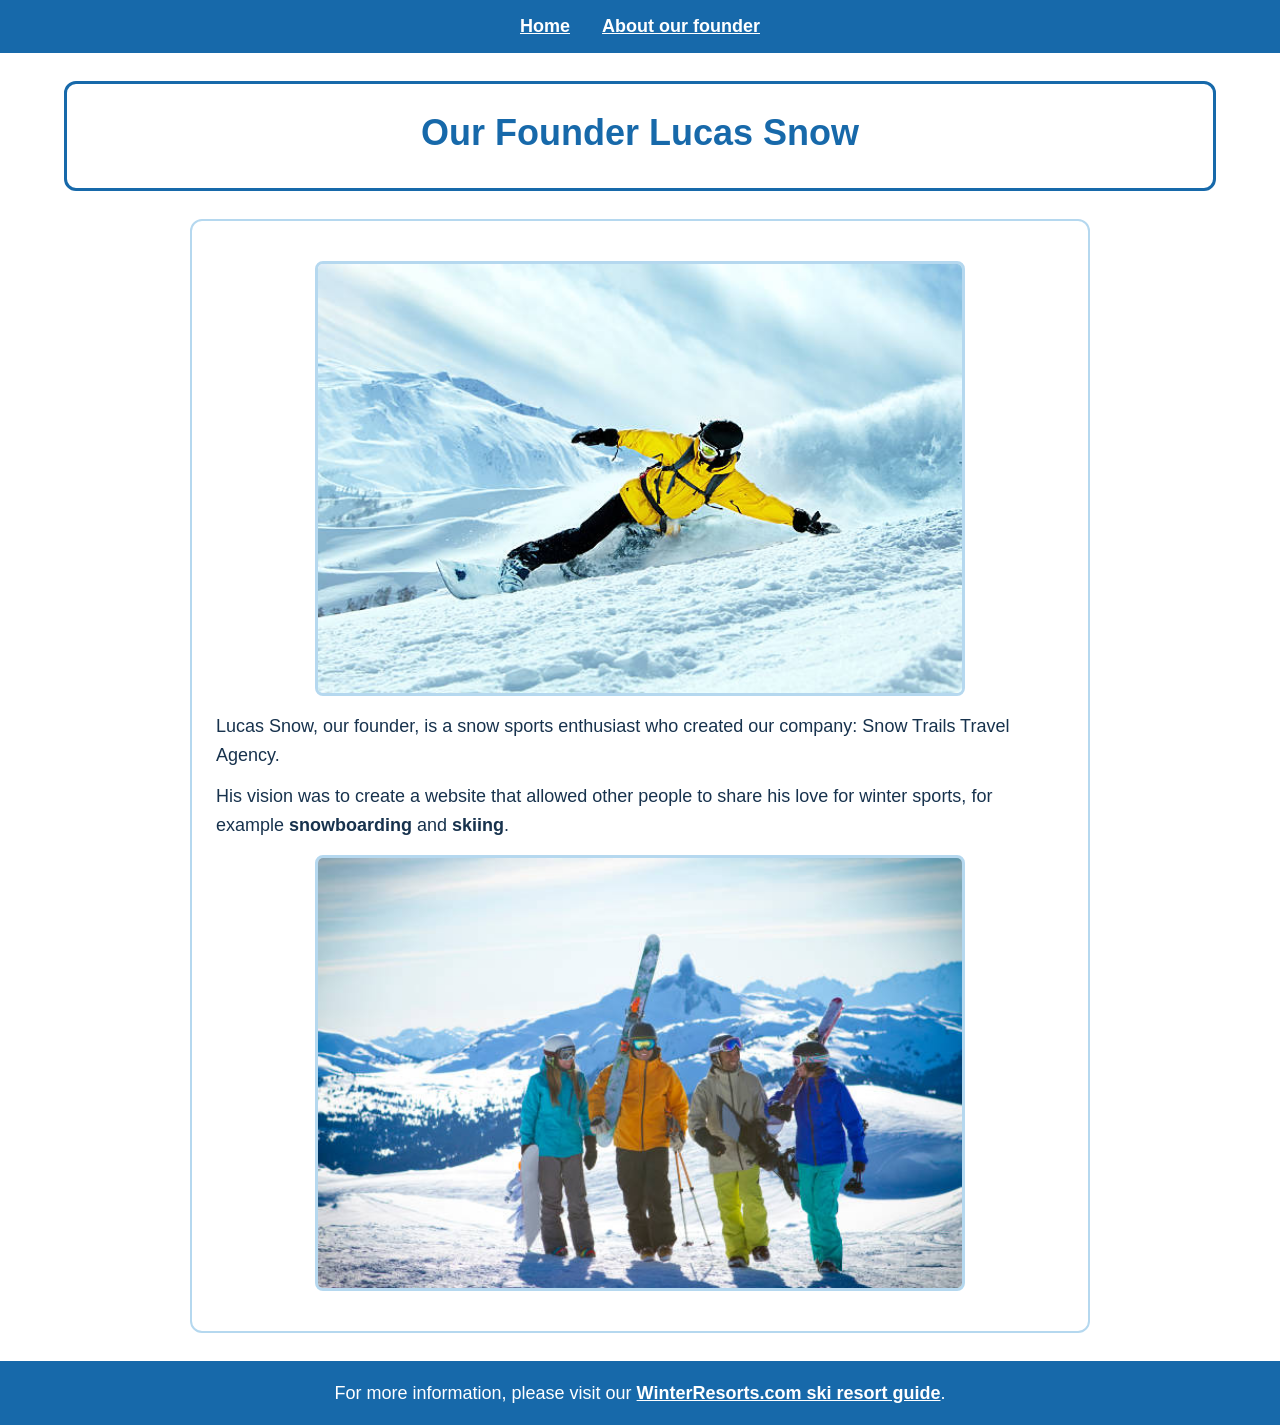
<file: index.html>
<!DOCTYPE html>
<html lang="en">
<head>
    <meta charset="UTF-8">
    <meta name="viewport" content="width=device-width, initial-scale=1.0">
    <title>About Our Founder | Snow Trails</title>
    <link rel="stylesheet" href="style.css">
</head>

<body class="about-page">
    <nav class="site-nav" aria-label="Main Navigation">
        <ul>
            <li><a href="WebDev_LucasSnow.html">Home</a></li>
            <li><a href="about.html">About our founder</a></li>
        </ul>
    </nav>

    <header id="welcome">
        <h1>Our Founder Lucas Snow</h1>
    </header>

    <main>
        <article class="content-card">
            <!-- PERFORMANCE: Explicit width/height prevents layout shift; fetchpriority="high" loads top image fast -->
            <img src="lucassnow.jpg" alt="Lucas Snow skiing down a sunny mountain slope overlooking a snowy valley and lake" width="800" height="533" fetchpriority="high">

            <p>Lucas Snow, our founder, is a snow sports enthusiast who created our company: Snow Trails Travel Agency.</p>

            <p>
                His vision was to create a website that allowed other people to share his love
                for winter sports, for example <strong>snowboarding</strong> and <strong>skiing</strong>.
            </p>

            <!-- PERFORMANCE: loading="lazy" defers offscreen image until user scrolls down -->
            <img src="tours.jpg" alt="Four winter sports enthusiasts walking together in the snow carrying skis and snowboards" width="800" height="533" loading="lazy">
        </article>
    </main>

    <footer>
        <p>For more information, please visit our
            <a href="https://WinterResorts.com">WinterResorts.com ski resort guide</a>.
        </p>
    </footer>
</body>
</html>
</file>
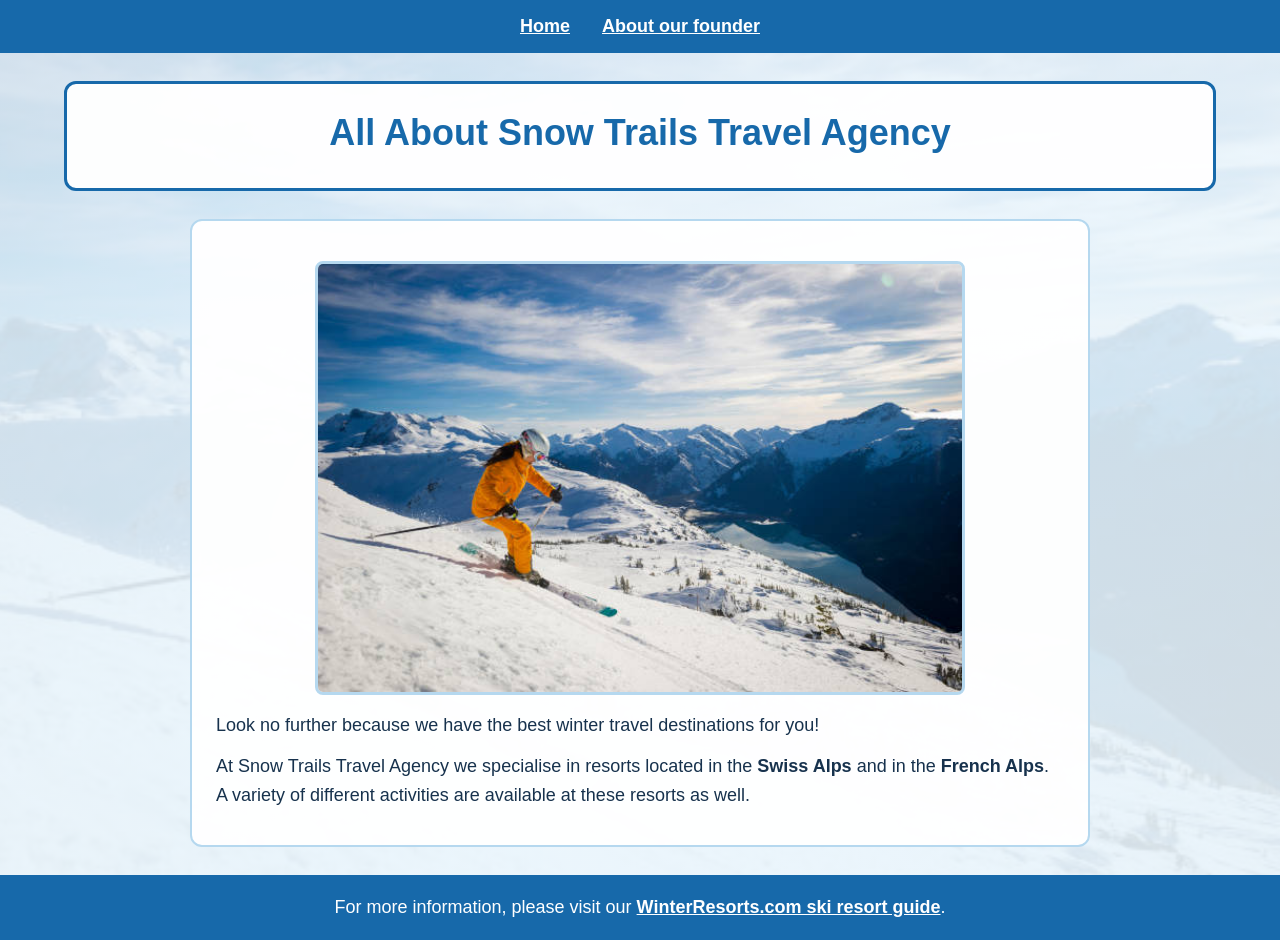
<file: about.html>
<!DOCTYPE html>
<html lang="en">
<head>
    <meta charset="UTF-8">
    <meta name="viewport" content="width=device-width, initial-scale=1.0">
    <title>Snow Trails Travel Agency</title>
    <link rel="stylesheet" href="style.css">
</head>

<body class="home-page">
    <nav class="site-nav" aria-label="Main Navigation">
        <ul>
            <li><a href="WebDev_LucasSnow.html">Home</a></li>
            <li><a href="about.html">About our founder</a></li>
        </ul>
    </nav>

    <header id="welcome">
        <h1>All About Snow Trails Travel Agency</h1>
    </header>

    <main>
        <article class="content-card">
            <!-- PERFORMANCE: Explicit width/height prevents layout shift; fetchpriority="high" speeds up LCP -->
            <img src="resort.jpg" alt="A snowy mountain resort with ski slopes under a bright winter sky" width="800" height="533" fetchpriority="high">

            <p>Look no further because we have the best winter travel destinations for you!</p>

            <p>
                At Snow Trails Travel Agency we specialise in resorts located in the
                <strong>Swiss Alps</strong> and in the <strong>French Alps</strong>.
                A variety of different activities are available at these resorts as well.
            </p>
        </article>
    </main>

    <footer>
        <p>For more information, please visit our
            <a href="https://WinterResorts.com">WinterResorts.com ski resort guide</a>.
        </p>
    </footer>
</body>
</html>
</file>
<file: style.css>
/* Applies predictable sizing to every element (CSS box model). */
* {
    box-sizing: border-box;
}

body {
    margin: 0;
    color: #17324d;
    font-family: Arial, Verdana, sans-serif;
    font-size: 18px;
    line-height: 1.6;
}

/* PERFORMANCE: Removed background-attachment: fixed to prevent scroll repaints */
.home-page {
    background-image:
        linear-gradient(
            rgba(235, 247, 255, 0.85),
            rgba(235, 247, 255, 0.90)
        ),
        url("resort.jpg");

    background-size: cover;
    background-repeat: no-repeat;
    background-position: center;
    min-height: 100vh;
}

/* Navigation bar */
.site-nav {
    background-color: #1769aa;
    padding: 12px 24px;
}

.site-nav ul {
    display: flex;
    justify-content: center;
    gap: 32px;
    list-style: none;
    margin: 0;
    padding: 0;
}

.site-nav a {
    color: white;
    font-weight: bold;
    text-decoration: underline;
}

.site-nav a:hover,
.site-nav a:focus {
    color: #ffe082;
    outline: 2px solid #ffe082;
    outline-offset: 4px;
}

#welcome {
    width: 90%;
    min-height: 110px;
    margin: 28px auto;
    padding: 20px;
    border: 3px solid #1769aa;
    border-radius: 12px;
    background-color: rgba(255, 255, 255, 0.96);
    text-align: center;
}

h1 {
    color: #1769aa;
    margin: 0;
}

/* Content box */
.content-card {
    width: 90%;
    max-width: 900px;
    margin: 24px auto;
    padding: 24px;
    border: 2px solid #b5d8ef;
    border-radius: 12px;
    background-color: rgba(255, 255, 255, 0.96);
}

article p {
    color: #17324d;
    margin: 12px 0;
    text-align: left;
}

/* Image styling */
article img {
    display: block;
    width: 100%;
    max-width: 650px;
    height: auto;
    margin: 16px auto;
    border: 3px solid #b5d8ef;
    border-radius: 8px;
}

footer {
    margin-top: 28px;
    padding: 18px;
    background-color: #1769aa;
    color: white;
    text-align: center;
}

footer p {
    margin: 0;
}

footer a {
    color: white;
    font-weight: bold;
    text-decoration: underline;
}

footer a:hover,
footer a:focus {
    color: #ffe082;
    outline: 2px solid #ffe082;
    outline-offset: 4px;
}

/* Makes the website work better on smaller screens. */
@media (max-width: 600px) {
    .site-nav ul {
        gap: 16px;
    }

    #welcome,
    .content-card {
        width: 94%;
        padding: 16px;
    }
}
</file>
